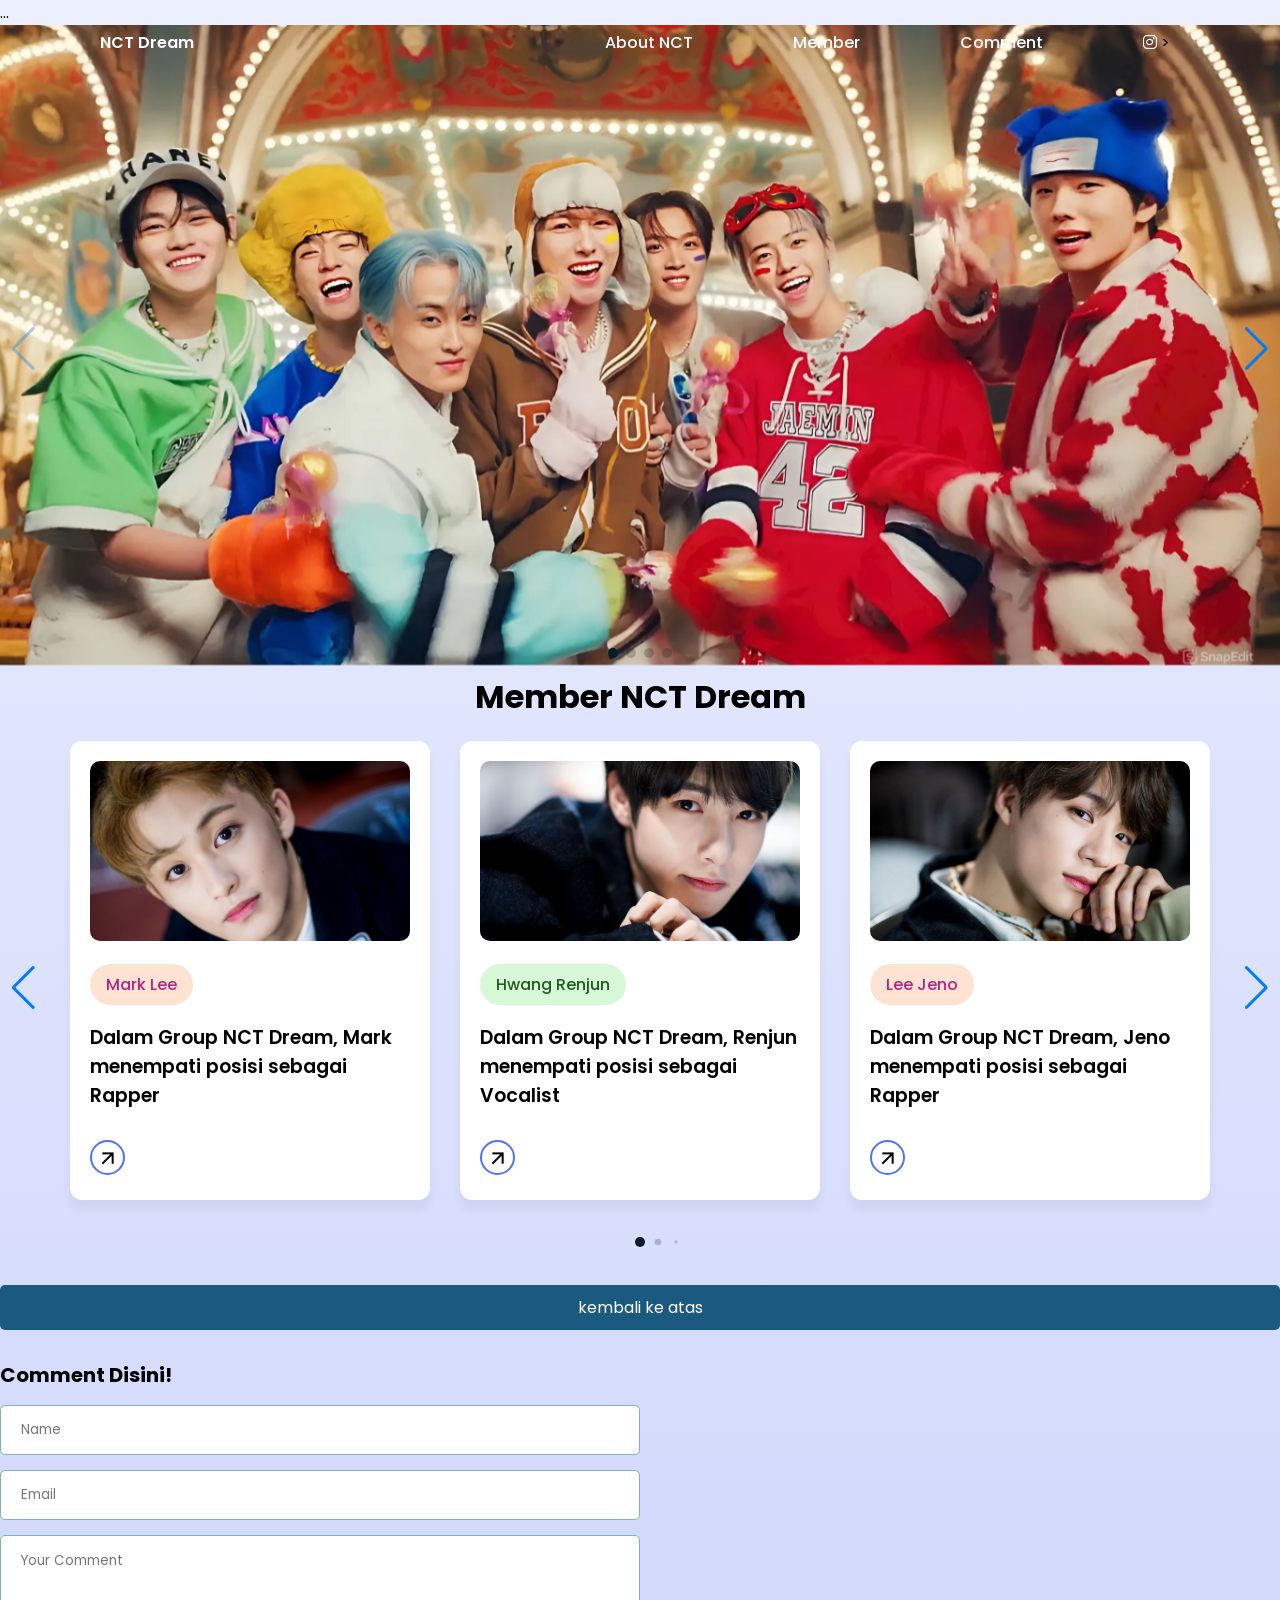
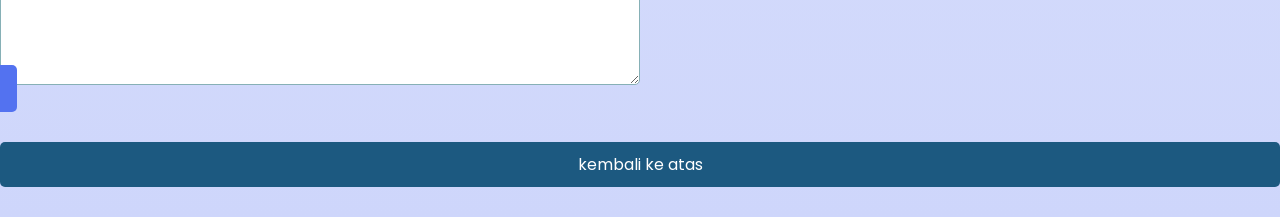
<file: index.html>
<!DOCTYPE html>
<html lang="en">



</div>
<head>
    <meta charset="UTF-8">
    <meta name="viewport" content="width=device-width, initial-scale=1.0">
    <title>Tentang NCT Dream</title>
    <link rel="stylesheet" href="style.css">
    <!--LINK SWIPER-->
    <link rel="stylesheet" href="https://cdn.jsdelivr.net/npm/swiper@11/swiper-bundle.min.css" />
    <!--LINK PANAH-->
    <link rel="stylesheet" href="https://fonts.googleapis.com/css2?family=Material+Symbols+Outlined:opsz,wght,FILL,GRAD@20..48,100..700,0..1,-50..200" />
    <link rel="stylesheet" href="https://cdn.jsdelivr.net/npm/swiper@11/swiper-bundle.min.css"/>
    <!--LINK NGGO IG-->
        ...
        <link rel="stylesheet" href="https://cdnjs.cloudflare.com/ajax/libs/font-awesome/6.0.0-beta3/css/all.min.css">
    
    
</head>

<body>
    <header>
        <a href="#" class="logo">NCT Dream</a>
        <div class="bx bx-menu" id="menu-icon"></div>
        
        <ul class="navbar">
            <li><a href="#tentang nct" class="home-active">About NCT</a></li>
            <li><a href="#comback" >Member</a></li>
            <li><a href="#about">Comment </a></li>
            <li><a href="#ig" class="social-media">
                <a href="https://www.instagram.com/hikmaa.yaa/" target="_blank" width="100" height="">
                    <i class="fab fa-instagram"></i> </a>
            
            
        ></a></li>
        </ul>
    </header>

    <id="top"></id>
    <div class="judul" <h1 id="tentang nct"></h1></div>
    <section class="home swiper" id="home">
        <div class="swiper-wrapper">

            <!--CANDY-->
            <div class="swiper-slide container" >
                <img src="kendi.png" alt="" width="1550" height="650">
                
                
                
            </div>
            <!--BROKEN MELODI-->
            <div class="swiper-slide container">
                <img src="melodies.png" alt="" width="1550" height="650">
               
            </div>

            <div class="swiper-slide container">
                <img src="iistj.png" alt="" width="1550" height="650">
                
            </div>

            <div class="swiper-slide container">
                <img src="lari.png " alt="" width="1550" height="650">
                
                    
           
            </div>

           
           
          
          <div class="swiper-button-next"></div>
          <div class="swiper-button-prev"></div>
          <div class="swiper-pagination"></div>

    </section>
  
   
    
    <center><h1> Member NCT Dream</h1></center>
    <div class="container swiper">
        <div class="card-wraper">
           
           <ul class="card-list swiper-wrapper">
            <h1 id="comback"></h1>
                <li class="card-item swiper-slide">
                    <a href="#" class="card-link">
                        <img src="mark.png" alt="Card image"
                          class="card-image">
                         
                        <p class="badge mark">Mark Lee</p>
                    <h2 class="card-title">Dalam Group NCT Dream, Mark menempati posisi sebagai Rapper</h2>
                    <button class="card-button material-symbols-outlined">
                        arrow_forward
                    </button>
                    </a>
                </li>

                <li class="card-item swiper-slide">
                    <a href="#" class="card-link">
                        <img src="renjun.png" alt="Card image"
                          class="card-image">
                        <p class="badge renjun">Hwang Renjun</p>
                    <h2 class="card-title">Dalam Group NCT Dream, Renjun menempati posisi sebagai Vocalist</h2>
                    <button class="card-button material-symbols-outlined">
                        arrow_forward
                    </button>
                    </a>
                </li>

                <li class="card-item swiper-slide">
                    <a href="#" class="card-link">
                        <img src="jeno.png" alt="Card image"
                          class="card-image">
                        <p class="badge jeno">Lee Jeno</p>
                    <h2 class="card-title">Dalam Group NCT Dream, Jeno menempati posisi sebagai Rapper</h2>
                    <button class="card-button material-symbols-outlined">
                        arrow_forward
                    </button>
                    </a>
                </li>

                <li class="card-item swiper-slide">
                    <a href="#" class="card-link">
                        <img src="haechan.png" alt="Card image"
                          class="card-image">
                        <p class="badge haechan">Lee Haechan</p>
                    <h2 class="card-title">Dalam Group NCT Dream, Haechan menempati posisi sebagai Vocalist</h2>
                    <button class="card-button material-symbols-outlined">
                        arrow_forward
                    </button>
                    </a>
                </li>

                <li class="card-item swiper-slide">
                    <a href="#" class="card-link">
                        <img src="jaemin.png" alt="Card image"
                          class="card-image">
                        <p class="badge jaemin">Na Jaemin</p>
                    <h2 class="card-title">Dalam Group NCT Dream, Jaemin menempati posisi sebagai Rapper</h2>
                    <button class="card-button material-symbols-outlined">
                        arrow_forward
                    </button>
                    </a>
                </li>

                <li class="card-item swiper-slide">
                    <a href="#" class="card-link">
                        <img src="chenle.png" alt="Card image"
                          class="card-image">
                        <p class="badge chenle">Zhong Chenle</p>
                    <h2 class="card-title">Dalam Group NCT Dream, Chenle menempati posisi sebagai Vocalist</h2>
                    <button class="card-button material-symbols-outlined">
                        arrow_forward
                    </button>
                    </a>
                </li>

                <li class="card-item swiper-slide">
                    <a href="#" class="card-link">
                        <img src="jisung.png" alt="Card image"
                          class="card-image">
                        <p class="badge jisung">Park Jisung</p>
                    <h2 class="card-title">Dalam Group NCT Dream, Jisung menempati posisi sebagai Rapper</h2>
                    <button class="card-button material-symbols-outlined">
                        arrow_forward
                    </button>
                    </a>
                </li>
        
            </ul>
            <div class="swiper-pagination"></div>
            <div class="swiper-button-prev"></div>
            <div class="swiper-button-next"></div>

        </div>
    </div>
    <a href="#top" class="scroll-to-top">kembali ke atas</a>
      
 

    <!--BUAT KOMENTAR -->
    
    <div class="comment-box">
        <h2 id="about">Comment Disini!</h2>
        <form action="#">
            <input type="text" placeholder="Name" required>
            <input type="email" placeholder="Email" required>
            <textarea name="comment" id="comment" cols="30" rows="10" placeholder="Your Comment" required></textarea>
            <button type="submit">Submit</button>
        </form>

    </div>
    <a href="#top" class="scroll-to-top">kembali ke atas</a>

   


 


    <script src="https://cdn.jsdelivr.net/npm/swiper@11/swiper-bundle.min.js"></script>
    <script src="script.js"></script>

    <script src="https://cdn.jsdelivr.net/npm/swiper@11/swiper-bundle.min.js"></script>
    <script src="script.js"></script>
</body>
</html>
</file>
<file: style.css>
@import url('https://fonts.googleapis.com/css2?family=Poppins:ital,wght@0,100;0,200;0,300;0,400;0,500;0,600;0,700;0,800;0,900;1,100;1,200;1,300;1,400;1,500;1,600;1,700;1,800;1,900&display=swap');
*{
    font-family: "Poppins", sans-serif;
    margin: 0;
    padding: 0;
    box-sizing: border-box;
    list-style: none;
    text-decoration: none;
    scroll-padding-top: 2rem;
    scroll-behavior: smooth;
}
body{
    background: linear-gradient(#ECEFFE,#ced6fb);
    align-items: center;
}
:root{
    --text-color:#021f2a;
    --bf-color:#fff;
}
html::-webkit-scrollbar{
    width: 0.5rem;
}
html::-webkit-scrollbar-thumb{
    background: transparent;
}
html::-webkit-scrollbar-track{
    background: var(--text-color);
    border-radius: 5rem;
}
section{
    padding: 50px 100px;
}
header{
    position: fixed;
    width: 100%;
    top: 0;
    right: 0;
    z-index: 1000;
    display: flex;
    align-items: center;
    justify-content: space-between;
    padding: 20px 100px;
    transition: 0.5s;
    

}
.logo{
    
    font-size: 1rem;
    font-weight: 600;
    color: var(--bf-color);

}
.navbar{
    display: flex;
    column-gap: 5rem;
    
}
.navbar li{
    position: relative;
    padding:10px;
}
.navbar a{
    font-size: 1rem;
    font-weight: 500;
    color: var(--bf-color);
}
.navbar a::after{
    content: '';
    width: 0%;
    height: 2px;
    background: var(--bf-color);
    position: absolute;
    bottom: -15px;
    left: 0;
    transition: 0.4s;
   background: violet; 
}
.navbar a:hover::after{
    width: 100%;

}
#menu-icon{
    font-size: 24px;
    cursor: pointer;
    z-index: 100001;
    display: none;
}
.container{
    width: 100%;
    min-height: 640pxp;
    position: relative;
    display: flex;
    align-items: center;
}
.container img{
    width: 100%;
    height: 100%;
    object-fit: cover;
    object-position: center;
}
.swiper-pagination-bullet{
    padding: 5px;
}
.swiper-pagination-bullet-active{
    background: var(--text-color) !important;
}

/*KELAS MEMBER*/
.card-wraper{
    max-width: 1500px;
    margin:0 60px 35px;
    padding: 20px 10px;
    overflow: hidden;
    


}
.card-list .card-item{
    list-style: none;
}
.card-list .card-item .card-link{
    user-select: none;
    display: block;
    background: #fff;
    padding: 18px;
    border-radius: 12px;
    text-decoration: none;
    border: 2px solid transparent;
    box-shadow: 0 10px 10px rgba(0,0,0,0.05);
    transition: 0.2s ease;
}
.card-list .card-item .card-link:hover{
    border-color: #5372f0;
}
.card-list .card-link .card-image{
    width: 100%;
    aspect-ratio: 16 / 9;
    object-fit: cover;
    border-radius: 10px;
}
.card-list .card-link .badge{
    color: #5372f0;
    padding: 8px 16px;
    font-size: 0.95;
    font-weight: 500;
    margin: 16px 0 18px;
    background: #dde4ff;
    width: fit-content;
    border-radius: 50px;

}
.card-list .card-link .badge.mark{
    color: #b22485;
    background: #ffe3d2;
}
.card-list .card-link .badge.renjun{
    color: #205c20;
    background: #d6f8d6;
}
.card-list .card-link .badge.jeno{
    color: #b22485;
    background: #ffe3d2;
}
.card-list .card-link .badge.haechan{
    color:  #205c20;;
    background: #d6f8d6;
}
.card-list .card-link .badge.jaemin{
    color: #b22485;
    background: #ffe3d2;
}
.card-list .card-link .badge.chenle{
    color: #205c20;;
    background: #d6f8d6;
}
.card-list .card-link .badge.jisung{
    color: #b22485;
    background: #ffe3d2;
}
.card-list .card-link .card-title{
    font-size: 1.19rem;
    color: #000;
    font-weight: 600;
}
.card-list .card-link .card-button{
    height: 35px;
    width: 35px;
   
    border-radius: 50%;
    margin: 30px 0 5px;
    background: none;
    cursor: pointer;
    border: 2px solid#5372f0;
    transform: rotate(-45deg);
    transition: 0.4s ease;
}
.card-list .card-link:hover .card-button{
    color: #fff;
    background: #5372f0;

}

.comment-box h2{
    font-size: 20px;
    margin-bottom: 15px;

}
.comment-box input{
    width: 50%;
    height: 50px;
    padding: 0 20px;
    margin-bottom: 15px;
    border-radius: 5px;
    border: 1px solid #86b0b6;

}
.comment-box textarea{
    width: 50%;
    height: 150px;
    padding: 15px 20px;
    margin-bottom: 10px;
    border-radius: 5px;
    border: 1px solid #86b0b6;
}
.comment-boxtextarea:focus{
    border: 1px solid #000;
    outline: 0;
}
.comment-box button{
    border: 0;
    padding: 10px 30px;
    background: #5372f0;
    font-size: 18px;
    border-radius: 5px;
    color: #fff;
    margin-left: -750px;
}
.comment-box button:hover{
    background-color: #205c20;
}

/*IG*/
.social-media {
    margin-left: -100px;
}

.social-media a {
    text-decoration: none;
    color: #333;
    font-size: 20px;
    display: flex;
    align-items: center;
}

.social-media a:hover {
    color: #e1306c; 
}

.social-media i {
    margin-right: 8px;
}
.social-media {
    display: flex;
    justify-content: flex-start; 
    align-items: center; 
    padding: 0px; 
}

.social-media a {
    margin-left: auto;
}

.scroll-to-top {
display: block;
margin: 30px auto ;
padding: 10px 20px;
background: #1c5980;
color: #fff;
text-align: center;
text-decoration: none;
border-radius: 5px;
transition: backround 0.3s;
}
.scroll-to-top:hover{
    background: #2980b9;
}
</file>
